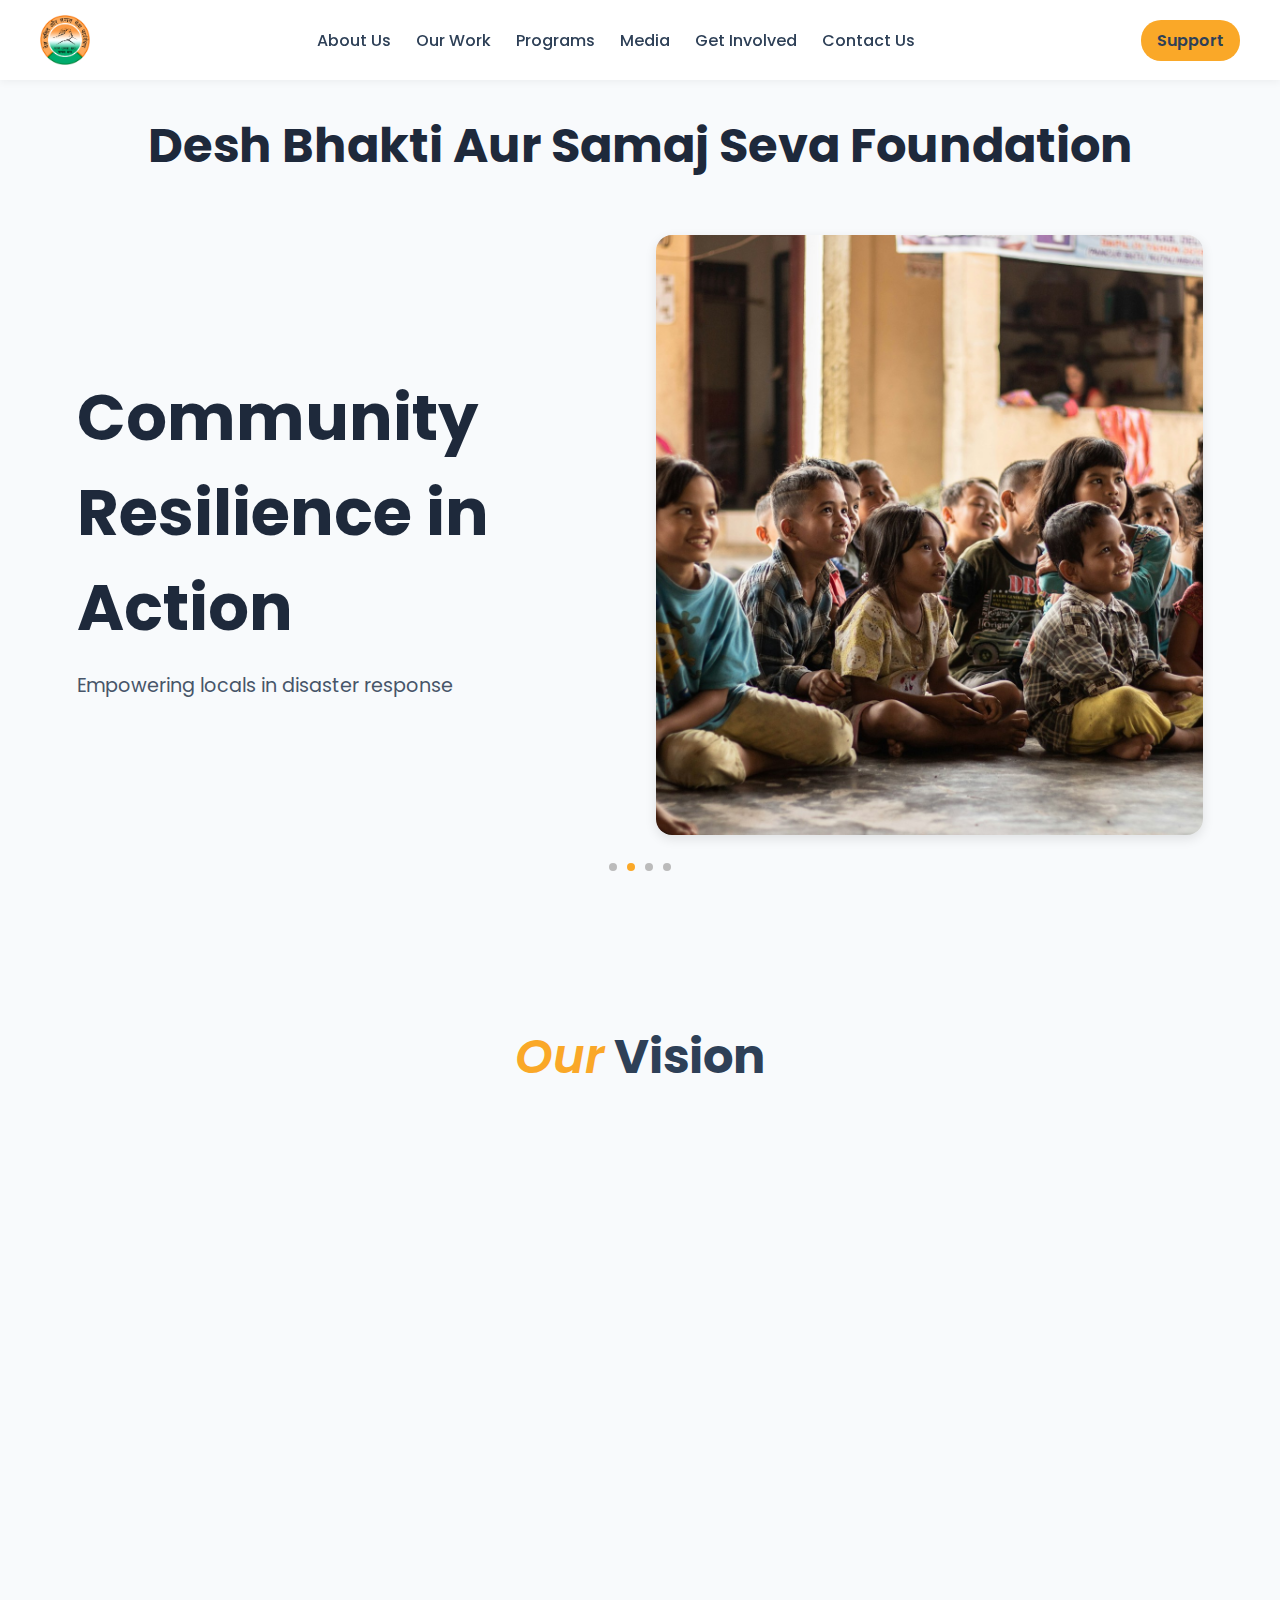
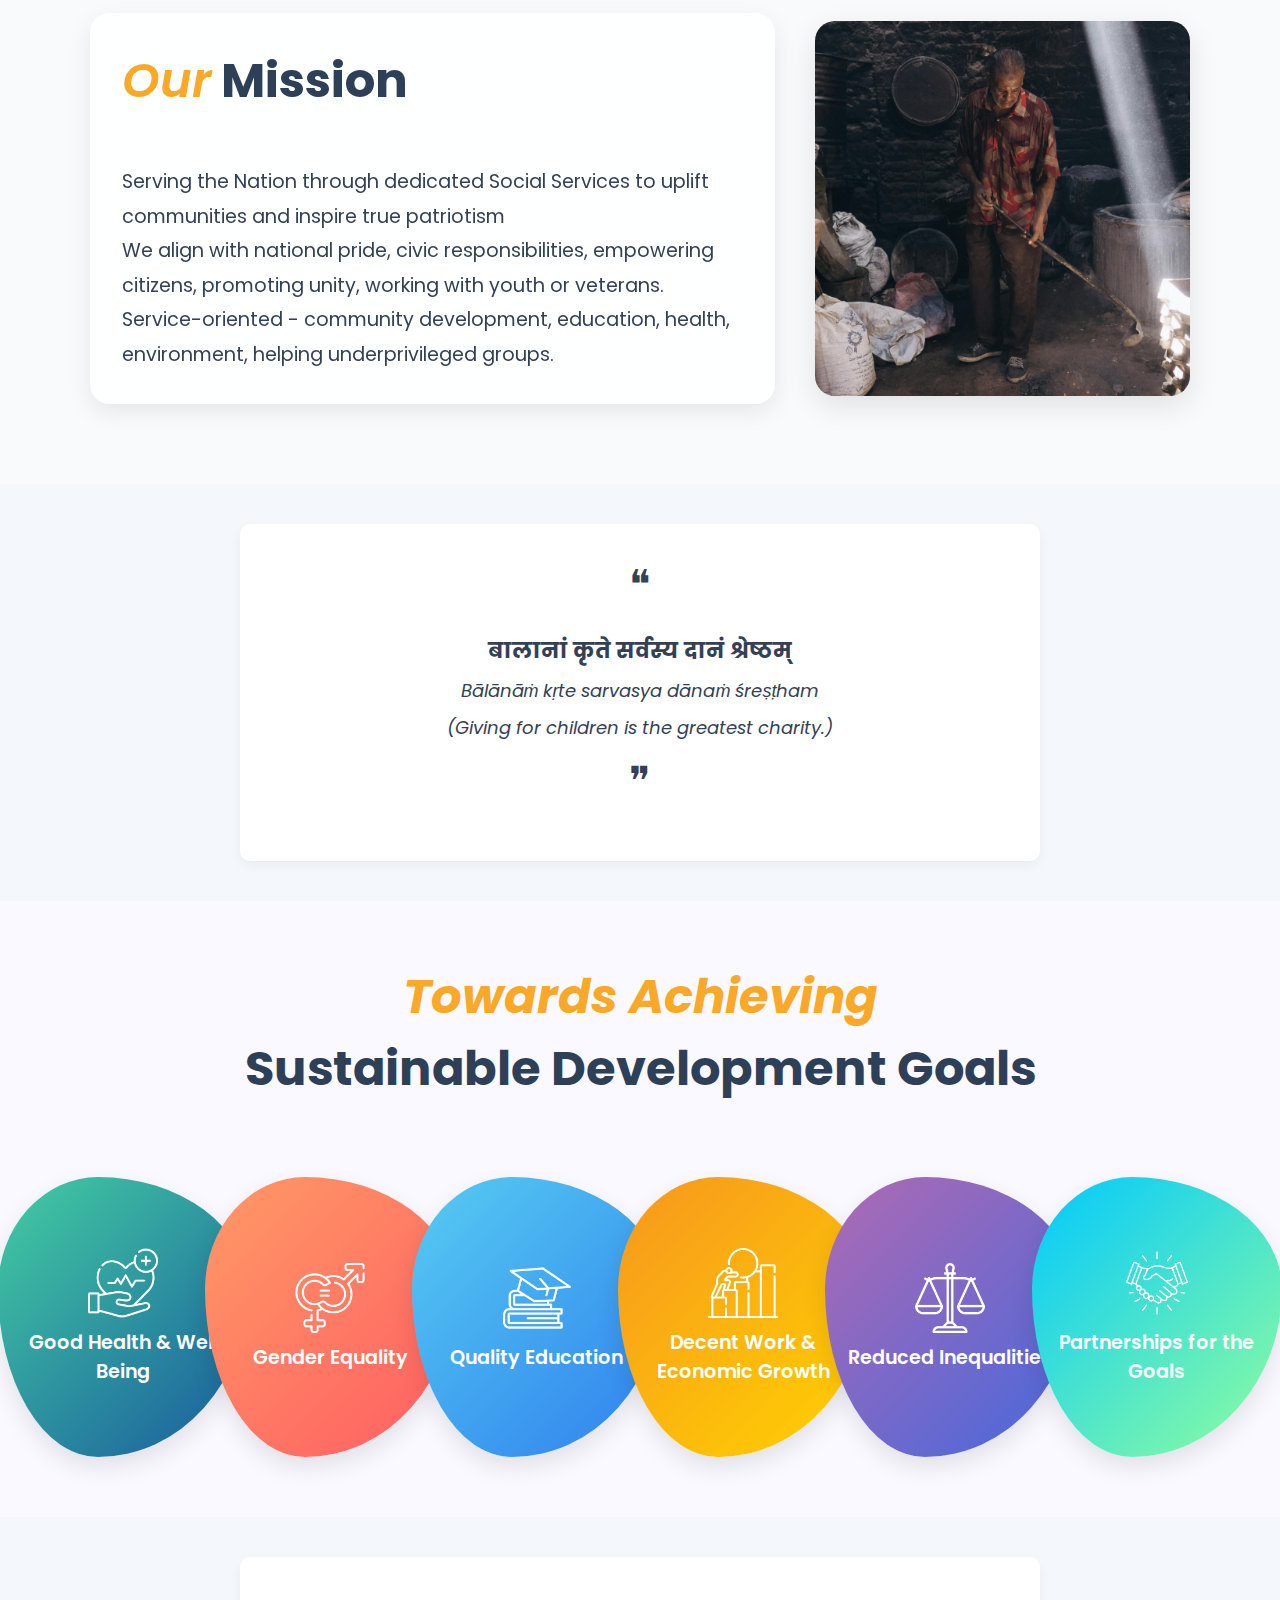
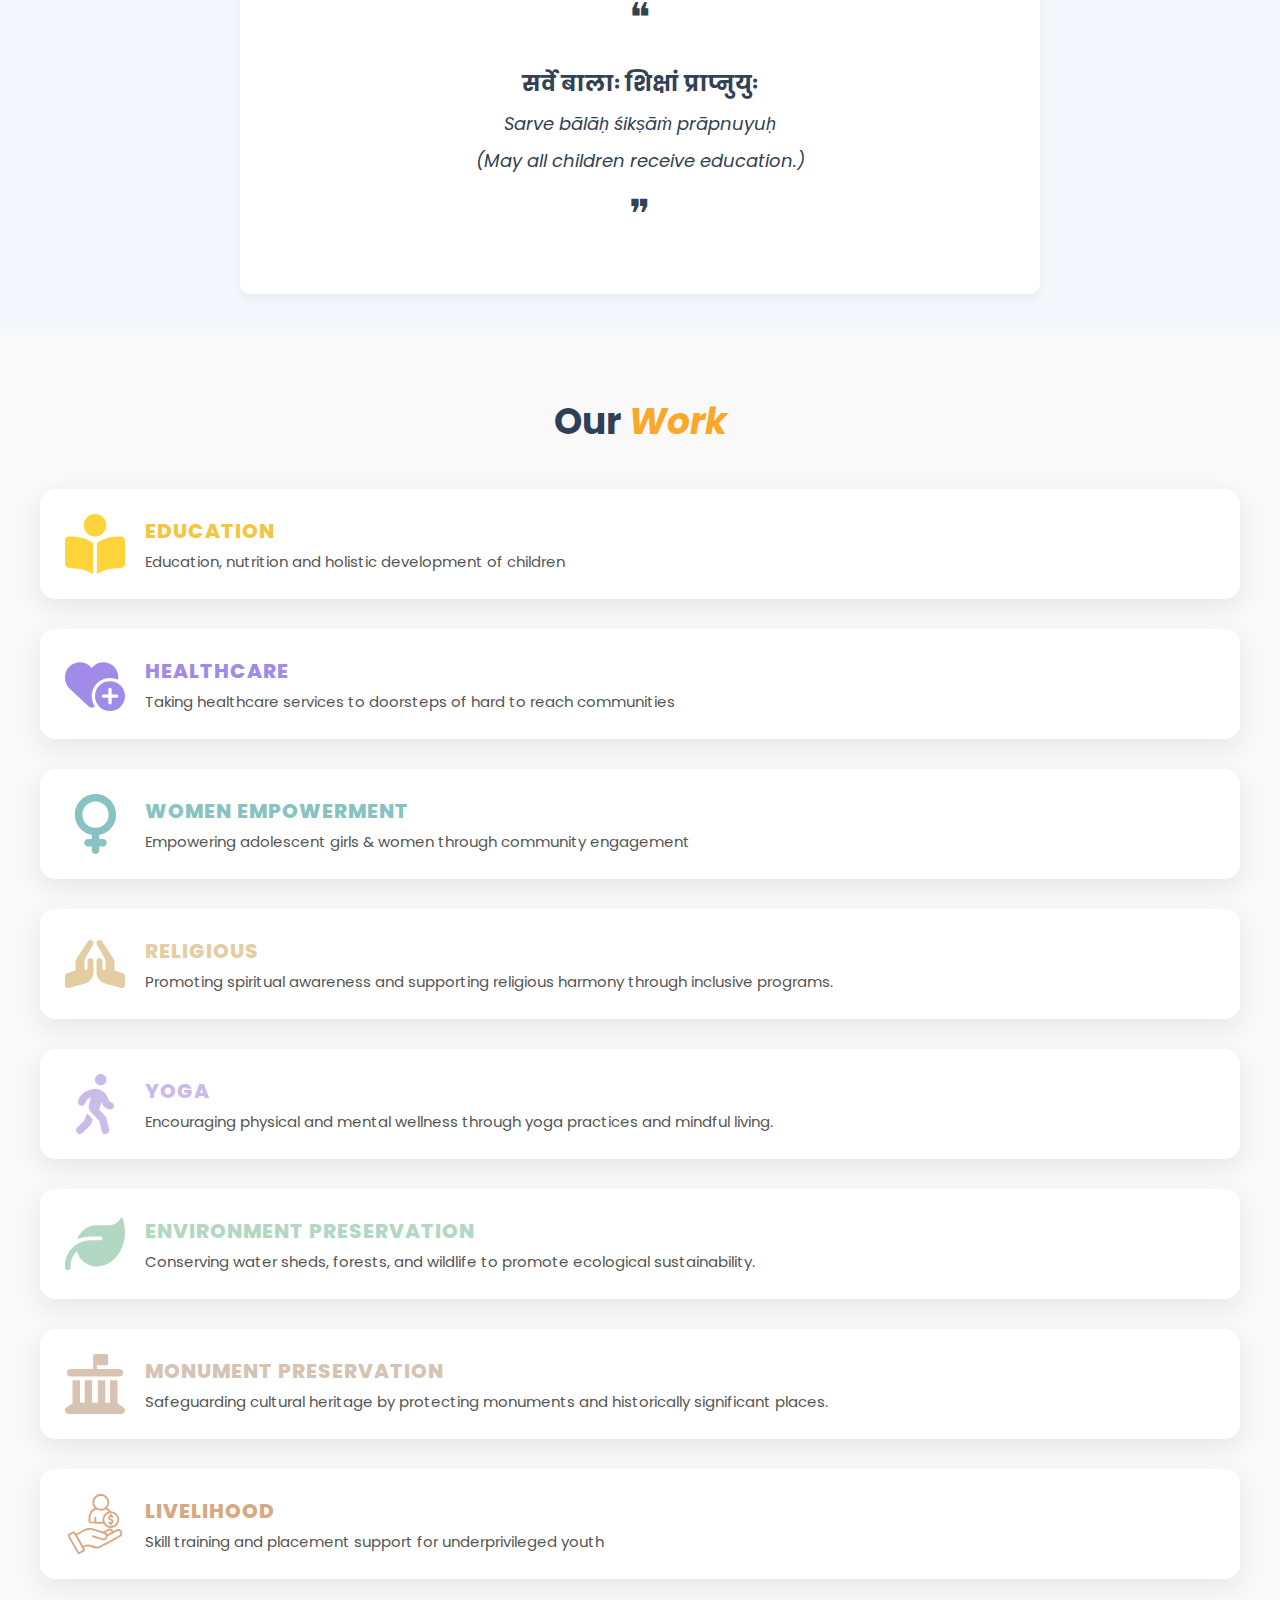
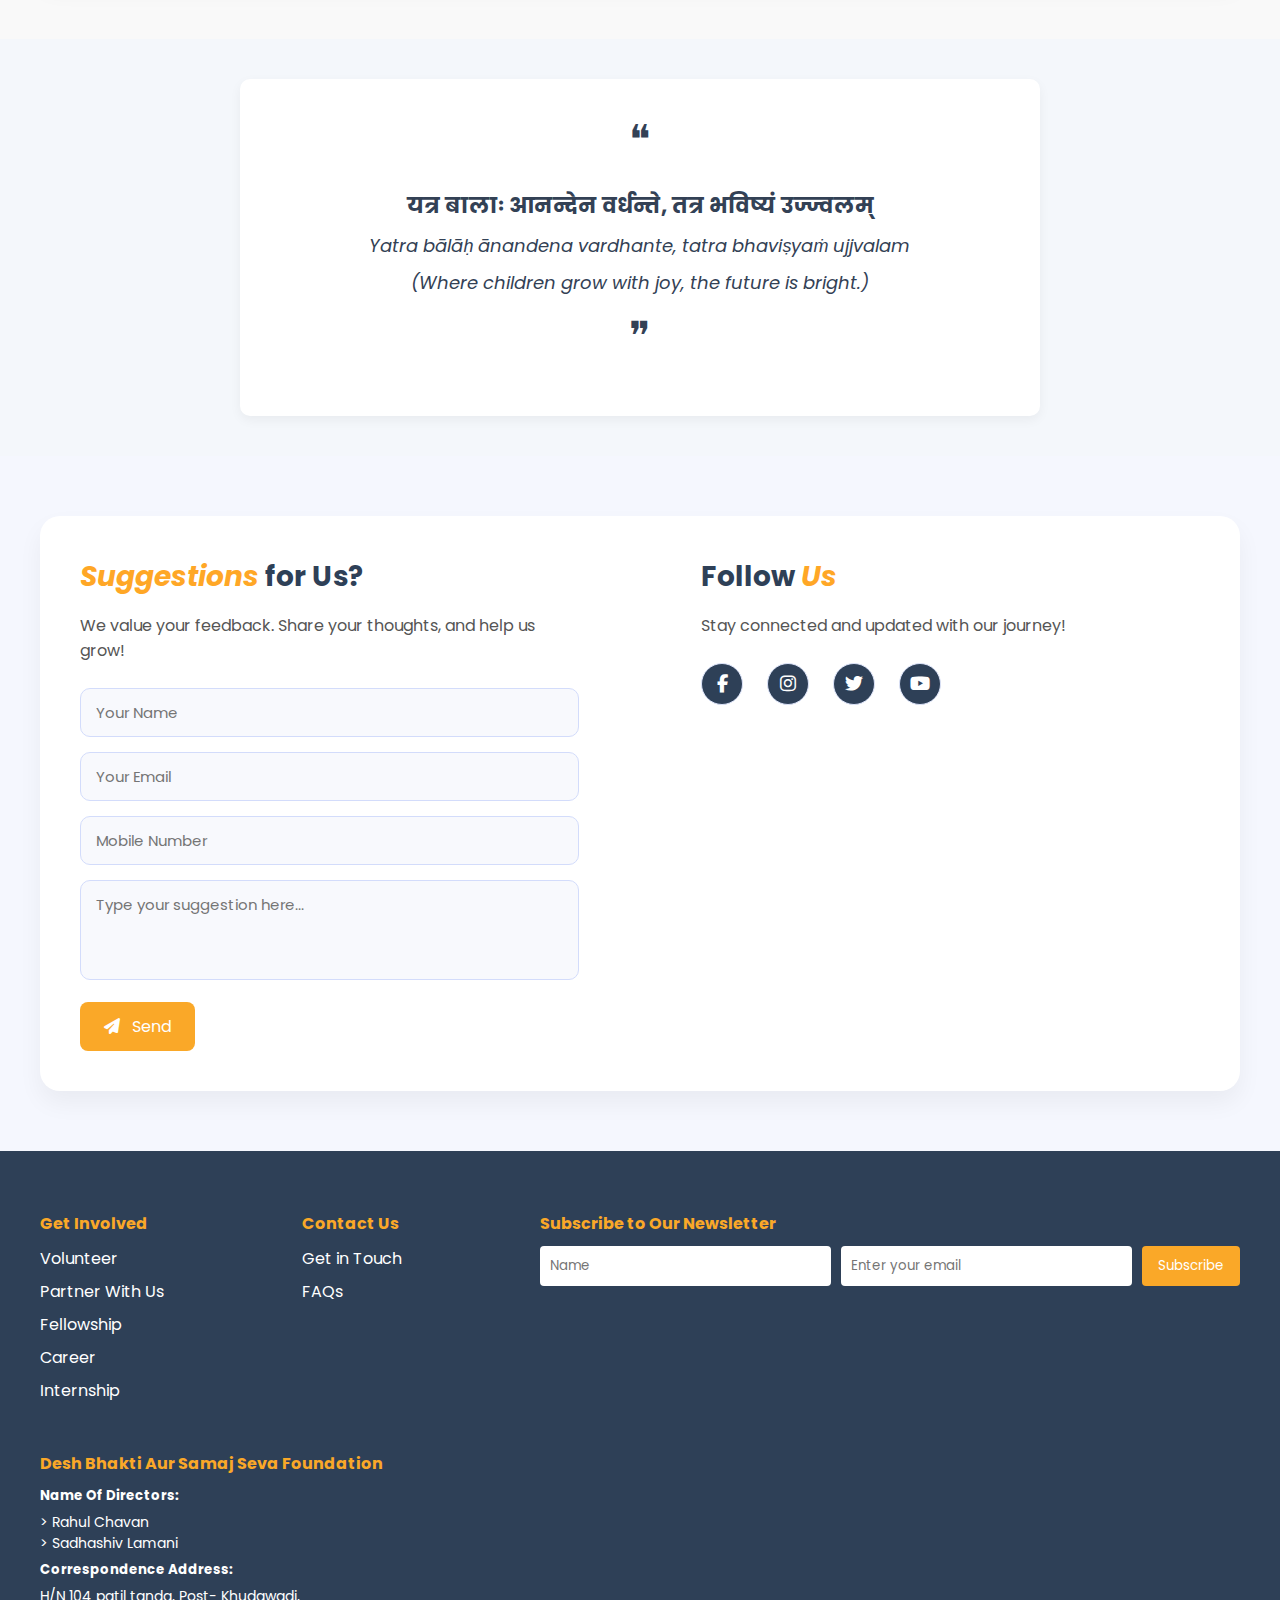
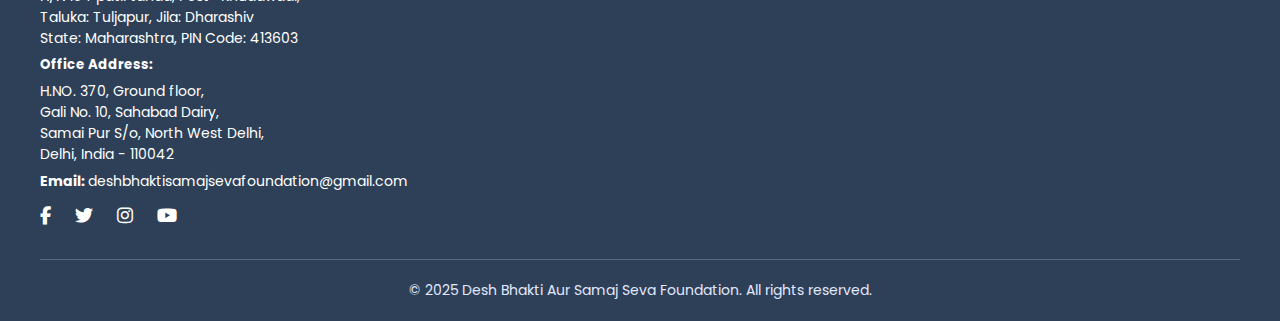
<file: index.html>
<!DOCTYPE html>
<html lang="en">
<head>
    <meta charset="UTF-8">
    <meta name="viewport" content="width=device-width, initial-scale=1.0">
    <title>Desh Bhakti Aur Samaj Seva Foundation</title>
    <link rel="stylesheet" href="style.css">
    <script src="script.js"></script>
    <link href="https://fonts.googleapis.com/css2?family=Poppins:wght@400;500;600;700&display=swap" rel="stylesheet">
    <link rel="stylesheet" href="https://cdnjs.cloudflare.com/ajax/libs/font-awesome/6.7.2/css/all.min.css" integrity="sha512-Evv84Mr4kqVGRNSgIGL/F/aIDqQb7xQ2vcrdIwxfjThSH8CSR7PBEakCr51Ck+w+/U6swU2Im1vVX0SVk9ABhg==" crossorigin="anonymous" referrerpolicy="no-referrer" />
    <link rel="apple-touch-icon" sizes="180x180" href="./assets/apple-touch-icon.png">
    <link rel="icon" type="image/png" sizes="32x32" href="./assets/favicon-32x32.png">
    <link rel="icon" type="image/png" sizes="16x16" href="./assets/favicon-16x16.png">
    <link rel="manifest" href="./assets/site.webmanifest">
      
  </head>
<body>

    <header class="navbarstick">
        <nav class="navbar">
          <div class="logo"><img src="./assets/logo.png" alt="Desh Bhakti Aur Samaj Seva Foundation Logo"></div>
          <ul class="nav-links">
            <li><a href="#about">About Us</a></li>
            <li><a href="#our-work">Our Work</a></li>
            <li><a href="./programs.html">Programs</a></li>
            <li><a href="#media">Media</a></li>
      
            <!-- Dropdown: Get Involved -->
            <li class="dropdown">
              <a href="#">Get Involved</a>
              <ul class="dropdown-menu">
                <li><a href="#">Volunteer</a></li>
                <li><a href="#">Partner With Us</a></li>
                <li><a href="#">Fellowship</a></li>
                <li><a href="#">Career</a></li>
                <li><a href="#">Internship</a></li>
              </ul>
            </li>
      
            <!-- Dropdown: Contact Us -->
            <li class="dropdown">
              <a href="#">Contact Us</a>
              <ul class="dropdown-menu">
                <li><a href="#">Get in Touch</a></li>
                <li><a href="#">FAQs</a></li>
              </ul>
            </li>
          </ul>
      
          <a href="#support" class="support-btn">Support</a>
        </nav>
      </header>


      <span class="headtextname">Desh Bhakti Aur Samaj Seva Foundation</span>

      <!-- new -->
      <section class="hero-section">
        <div class="hero-text">
          <h1 id="hero-title">Loading title...</h1>
          <p id="hero-subtitle">Loading subtitle...</p>
        </div>
        <div class="hero-image-wrapper">
          <img id="hero-image" src="assets/image1.jpg" alt="banners">
        </div>
      </section>
      <!-- Add this below the hero-section -->
<div class="dots-container">
  <span class="dot" data-index="0"></span>
  <span class="dot" data-index="1"></span>
  <span class="dot" data-index="2"></span>
  <span class="dot" data-index="3"></span>
</div>

<section class="vision-section" id="vision">
  <div class="vision-container">
    <h2 class="section-title"><span>Our</span> Vision</h2>

    <div class="vision-card">
      <p class="vision-text">
        Empowering every child to reach their full potential by providing access to education, healthcare, and opportunities that foster a safe and supportive enviroment, ensuring a brighter and more equitable future for all children, regardless of their background. <br><br> The Vision focuses on inclusion, growth and the well-being of children, emphasizing holistic approach to their development.
      </p>
    </div>
  </div>
</section>

<section class="mission-section" id="mission">
  <div class="mission-container">
    <div class="mission-text-card">
      <h2 class="section-title"><span>Our</span> Mission</h2>
      <p class="mission-text">
        Serving the Nation through dedicated Social Services to uplift communities and inspire true patriotism <br> We align with national pride, civic responsibilities, empowering citizens, promoting unity, working with youth or veterans. <br> Service-oriented - community development, education, health, environment, helping underprivileged groups.
      </p>
    </div>

    <div class="mission-image">
      <img src="assets/mission.jpg" alt="Our Mission Image" />
    </div>
  </div>
</section>

<section  class="quote-section">
  <div  class="quote-box">
    <div class="quote-symbol">❝</div>
    <div class="quote-text">बालानां कृते सर्वस्य दानं श्रेष्ठम्</div>
    <div class="quote-roman">Bālānāṁ kṛte sarvasya dānaṁ śreṣṭham</div>
    <div class="quote-roman">(Giving for children is the greatest charity.)</div>
    <div class="quote-symbol">❞</div>
  </div>
</section>


<section class="sdg-section" id="sdgs">
  <h2 class="section-title center-text">
    <span>Towards Achieving</span><br />
    Sustainable Development Goals
  </h2>

  <div class="sdg-grid">
    <!-- Row 1 -->
    <div class="sdg-card trendy-shape">
      <img src="assets/health.png" alt="Health Icon">
      <h3>Good Health & Well Being</h3>
    </div>
    <div class="sdg-card trendy-shape">
      <img src="assets/gender.png" alt="Gender Icon">
      <h3>Gender Equality</h3>
    </div>
    <div class="sdg-card trendy-shape">
      <img src="assets/education.png" alt="Education Icon">
      <h3>Quality Education</h3>
    </div>

    <!-- Row 2 -->
    <div class="sdg-card trendy-shape">
      <img src="assets/work.png" alt="Work Icon">
      <h3>Decent Work & Economic Growth</h3>
    </div>
    <div class="sdg-card trendy-shape">
      <img src="assets/equality.png" alt="Inequality Icon">
      <h3>Reduced Inequalities</h3>
    </div>
    <div class="sdg-card trendy-shape">
      <img src="assets/partnership.png" alt="Partnership Icon">
      <h3>Partnerships for the Goals</h3>
    </div>
  </div>
</section>

<section class="quote-section">
  <div class="quote-box">
    <div class="quote-symbol">❝</div>
    <div class="quote-text">सर्वे बालाः शिक्षां प्राप्नुयुः</div>
    <div class="quote-roman">Sarve bālāḥ śikṣāṁ prāpnuyuḥ</div>
    <div class="quote-roman">(May all children receive education.)</div>
    <div class="quote-symbol">❞</div>
  </div>
</section>





<section id="our-work">
  <h2>Our <span>Work</span></h2>
  <div class="work-container">
    <div class="work-card">
      <img class="worksvg1" src="./assets/education-icon.svg" alt="Education Icon">
      <div>
        <h3 class="edu">EDUCATION</h3>
        <p>Education, nutrition and holistic development of children</p>
      </div>
    </div>

    <div class="work-card">
      <img src="./assets/healthcare-icon.svg" alt="Healthcare Icon">
      <div>
        <h3 class="health">HEALTHCARE</h3>
        <p>Taking healthcare services to doorsteps of hard to reach communities</p>
      </div>
    </div>

    <div class="work-card">
      <img src="./assets/women-icon.svg" alt="Women Empowerment Icon">
      <div>
        <h3 class="women">WOMEN EMPOWERMENT</h3>
        <p>Empowering adolescent girls & women through community engagement</p>
      </div>
    </div>

    <div class="work-card">
      <img src="./assets/pray-icon.svg" alt="Pray Icon">
      <div>
        <h3 class="Religious">Religious</h3>
        <p>Promoting spiritual awareness and supporting religious harmony through inclusive programs.</p>
      </div>
    </div>
    
    <div class="work-card">
      <img src="./assets/yoga-icon.svg" alt="Yoga Icon">
      <div>
        <h3 class="Yoga">Yoga</h3>
        <p>Encouraging physical and mental wellness through yoga practices and mindful living.</p>
      </div>
    </div>
    <div class="work-card">
      <img src="./assets/leaf-icon.svg" alt="Leaf Icon">
      <div>
        <h3 class="enviromentpreservation">ENVIRONMENT PRESERVATION</h3>
        <p>Conserving water sheds, forests, and wildlife to promote ecological sustainability.</p>
      </div>
    </div>
    <div class="work-card">
      <img src="./assets/monument-icon.svg" alt="Monument Icon">
      <div>
        <h3 class="monumentpreservation">MONUMENT PRESERVATION</h3>
        <p>Safeguarding cultural heritage by protecting monuments and historically significant places.</p>
      </div>
    </div>
    <div class="work-card">
      <img src="./assets/livelihood-icon.svg" alt="Livelihood Icon">
      <div>
        <h3 class="livelihood">LIVELIHOOD</h3>
        <p>Skill training and placement support for underprivileged youth</p>
      </div>
    </div>
  </div>
</section>

<section class="quote-section">
  <div class="quote-box">
    <div class="quote-symbol">❝</div>
    <div class="quote-text">यत्र बालाः आनन्देन वर्धन्ते, तत्र भविष्यं उज्ज्वलम्</div>
    <div class="quote-roman">Yatra bālāḥ ānandena vardhante, tatra bhaviṣyaṁ ujjvalam</div>
    <div class="quote-roman">(Where children grow with joy, the future is bright.)</div>
    <div class="quote-symbol">❞</div>
  </div>
</section>


<!-- contact us ussssssss -->
<section class="suggestion-followus-section">
  <div class="container">
    
    <!-- Suggestions Form -->
    <div class="suggestions-box">
      <h2><span>Suggestions</span> for Us?</h2>
      <p>We value your feedback. Share your thoughts, and help us grow!</p>
      <form class="suggestion-form">
        <input type="text" placeholder="Your Name" required />
        <input type="email" placeholder="Your Email" required />
        <input type="tel" placeholder="Mobile Number" required />
        <textarea placeholder="Type your suggestion here..." required></textarea>
        <button type="submit"><i class="fas fa-paper-plane"></i> Send</button>
      </form>
    </div>

    <script>
      const form = document.querySelector(".suggestion-form");
      form.addEventListener("submit", function (e) {
        e.preventDefault();
    
        const name = form.querySelector('input[placeholder="Your Name"]').value;
        const email = form.querySelector('input[placeholder="Your Email"]').value;
        const mobile = form.querySelector('input[placeholder="Mobile Number"]').value;
        const suggestion = form.querySelector("textarea").value;
    
        if (!name || !email || !mobile || !suggestion) {
          alert("Please fill all fields.");
          return;
        }
    
        const subject = `Suggestion from ${name}`;
        const body = `Name: ${name}%0D%0AEmail: ${email}%0D%0AMobile: ${mobile}%0D%0A%0D%0ASuggestion:%0D%0A${encodeURIComponent(suggestion)}`;
    
        window.location.href = `mailto:deshbhaktisamajsevafoundation@gmail.com  ?subject=${encodeURIComponent(subject)}&body=${body}`;
      });
    </script>

    <!-- Divider -->
    <div class="vertical-divider"></div>

    <!-- Follow Us -->
    <div class="follow-us-box">
      <h3>Follow <span>Us</span></h3>
      <p>Stay connected and updated with our journey!</p>
      <div class="social-icons">
        <a href="#" class="social-icon"  aria-label="Facebook"><i class="fab fa-facebook-f"></i></a>
        <a href="#" class="social-icon" aria-label="Instagram"><i class="fab fa-instagram"></i></a>
        <a href="#" class="social-icon" aria-label="Twitter"><i class="fab fa-twitter"></i></a>
        <a href="#" class="social-icon" aria-label="Youtube"><i class="fab fa-youtube"></i></a>
      </div>
    </div>

  </div>
</section>

<!-- Footer  -->

<footer class="campus-footer">
  <div class="footer-top">
    <div class="footer-links">
      <div>
        <h4>Get Involved</h4>
        <ul>
          <li><a href="#">Volunteer</a></li>
          <li><a href="#">Partner With Us</a></li>
          <li><a href="#">Fellowship</a></li>
          <li><a href="#">Career</a></li>
          <li><a href="#">Internship</a></li>
        </ul>
      </div>
    </div>
    <div class="footer-links">
      <div>
        <h4>Contact Us</h4>
        <ul>
          <li><a href="#">Get in Touch</a></li>
          <li><a href="#">FAQs</a></li>
        </ul>
      </div>
    </div>

    <div class="footer-newsletter">
      <h4>Subscribe to Our Newsletter</h4>
      <form class="newsletter-form">
        <input type="text" placeholder="Name" required />
        <input type="email" placeholder="Enter your email" required />
        <button type="submit">Subscribe</button>
      </form>
    </div>
    <script>
      document.querySelector(".newsletter-form").addEventListener("submit", function (e) {
        e.preventDefault();
    
        const form = e.target;
        const name = form.querySelector('input[placeholder="Name"]').value;
        const email = form.querySelector('input[placeholder="Enter your email"]').value;
    
        if (!name || !email) {
          alert("Please enter both your name and email.");
          return;
        }
    
        const subject = `Newsletter Subscription Request from ${name}`;
        const body = `Name: ${name}%0D%0AEmail: ${email}%0D%0A%0D%0AMessage: I want to subscribe to your newsletter.`;
    
        window.location.href = `mailto:deshbhaktisamajsevafoundation@gmail.com?subject=${encodeURIComponent(subject)}&body=${body}`;
      });
    </script>
    

    <div class="footer-contact">
      <h4>Desh Bhakti Aur Samaj Seva Foundation</h4>
      <h5>Name Of Directors:</h5>
      <p>
        > Rahul Chavan <br>
        > Sadhashiv Lamani
      </p>
      <h5>Correspondence Address:</h5>
      <p>
        H/N 104 patil tanda,
        Post- Khudawadi, <br>
        Taluka: Tuljapur,
        Jila: Dharashiv <br>
        State: Maharashtra,
        PIN Code: 413603 <br>
      </p>
      <h5>Office Address:</h5>
      <p>
        H.NO. 370, Ground floor, <br> Gali No. 10, Sahabad Dairy, <br> Samai Pur S/o, North West Delhi, <br> Delhi, India - 110042<br>
      </p>
      <p><strong>Email: </strong> deshbhaktisamajsevafoundation@gmail.com</p>
      <div class="social-icons">
        <a href="#"><i class="fab fa-facebook-f"></i></a>
        <a href="#"><i class="fab fa-twitter"></i></a>
        <a href="#"><i class="fab fa-instagram"></i></a>
        <a href="#"><i class="fab fa-youtube"></i></a>
        <!-- <a href="#"><i class="fab fa-linkedin-in"></i></a> -->
      </div>
    </div>
  </div>

  <div class="footer-bottom">
    <p>&copy; 2025 Desh Bhakti Aur Samaj Seva Foundation. All rights reserved.</p>
  </div>
</footer>

      
      
</body>
</html>
</file>
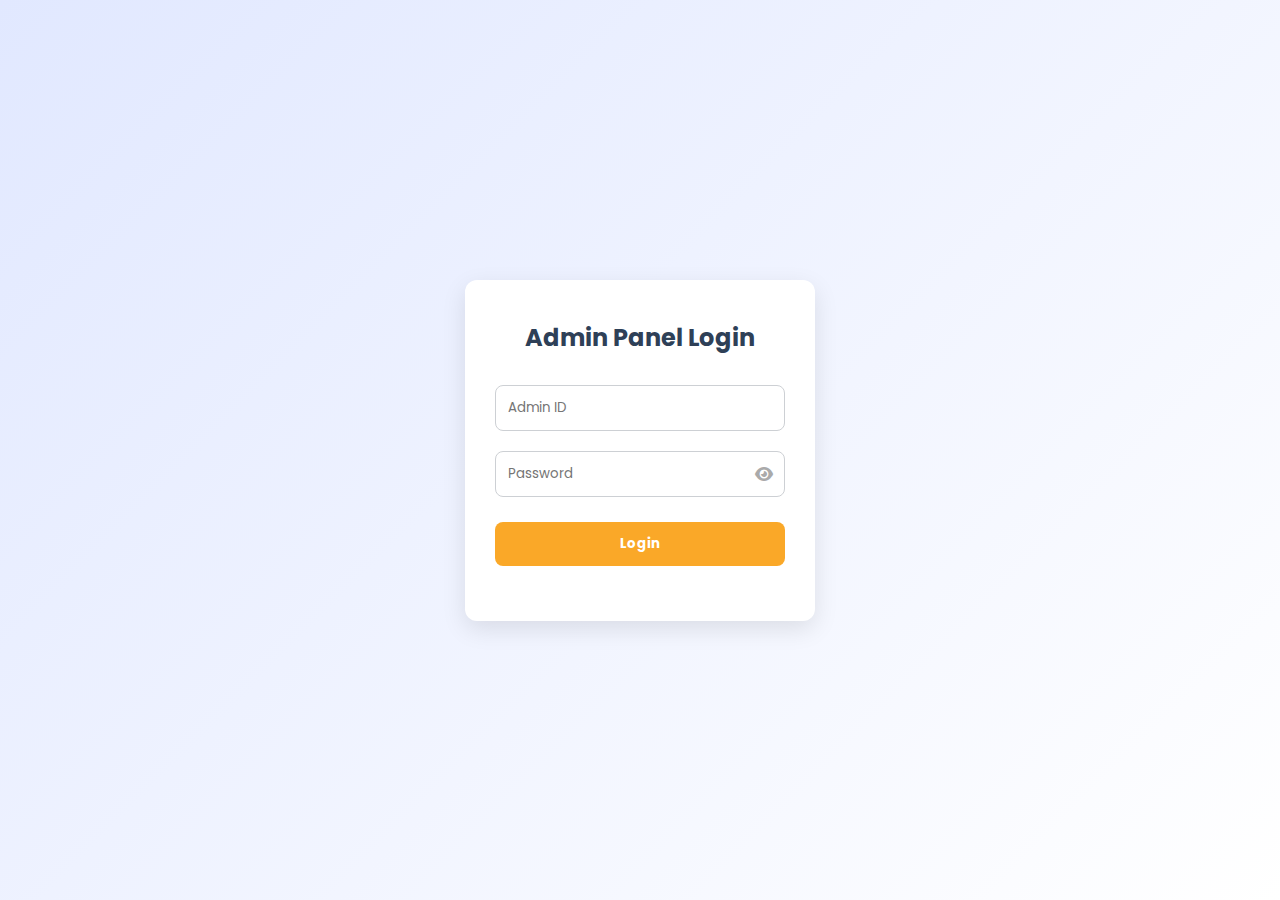
<file: adminlogin.html>
<!DOCTYPE html>
<html lang="en">
<head>
    <link rel="apple-touch-icon" sizes="180x180" href="./assets/apple-touch-icon.png">
    <link rel="icon" type="image/png" sizes="32x32" href="./assets/favicon-32x32.png">
    <link rel="icon" type="image/png" sizes="16x16" href="./assets/favicon-16x16.png">
    <link rel="manifest" href="./assets/site.webmanifest">
    <link rel="stylesheet" href="https://cdnjs.cloudflare.com/ajax/libs/font-awesome/6.5.0/css/all.min.css">
<!-- Poppins Font -->
<link href="https://fonts.googleapis.com/css2?family=Poppins:wght@400;500;600;700&display=swap" rel="stylesheet">

  <meta charset="UTF-8">
  <meta name="viewport" content="width=device-width, initial-scale=1">
  <title>Admin Login</title>
  <link rel="stylesheet" href="admin-style.css">
</head>
<body>

<div class="login-container">
  <h2>Admin Panel Login</h2>
  <form id="loginForm">
    <input type="text" id="adminId" style="font-family: 'Poppins', sans-serif;" placeholder="Admin ID" required>
    <div class="password-container">
        <input type="password" id="adminPassword"  style="font-family: 'Poppins', sans-serif;" placeholder="Password" required>
        <span id="togglePassword" class="eye-icon"><i class="fas fa-eye"></i></span>
      </div>      
    <button type="submit" style="font-family: 'Poppins', sans-serif;" >Login</button>
    <p id="error-message"></p>
  </form>
</div>

<script src="admin-script.js"></script>
</body>
</html>
</file>
<file: style.css>
* {
    margin: 0;
    padding: 0;
    box-sizing: border-box;
    font-family: 'poppins', sans-serif;
}

body {
    height: 100vh;
    font-family: 'Poppins', sans-serif;
    background-color: #f8fafc; /* Soft cream background */
}

/* Navbar container */
.navbar {
    display: flex;
    justify-content: space-between;
    align-items: center;
    background-color: #ffffff;
    padding: 15px 40px;
    box-shadow: 0 2px 8px rgba(0, 0, 0, 0.05);
    position: sticky;
    top: 0;
    z-index: 1000;
}

/* Logo */
.logo {
    display: flex;
    align-items: center;
}

.logo img{
    height: 50px; /* Resize the logo appropriately */
    width: auto; /* Maintain aspect ratio */
    display: block;
    object-fit: contain;
}


/* Navigation links */
.nav-links {
    list-style: none;
    display: flex;
    gap: 25px;
}

.nav-links li {
    position: relative;
}

.nav-links li a {
    position: relative;
    text-decoration: none;
    color: #2E4057;
    font-weight: 500;
    transition: color 0.3s ease;
}

/* Bottom rectangle + color change on hover */
.nav-links li a::after {
    content: '';
    position: absolute;
    left: 0;
    bottom: -5px;
    width: 0%;
    height: 3px;
    background-color: #faa828;
    transition: width 0.3s ease;
}

.nav-links li a:hover {
    color: #faa828;
}

.nav-links li a:hover::after {
    width: 100%;
}

/* Support Button */
.support-btn {
    background-color: #faa828;
    color: #2E4057;
    padding: 8px 16px;
    text-decoration: none;
    border-radius: 20px;
    font-weight: 600;
    transition: background-color 0.3s ease;
}

.support-btn:hover {
    background-color: #fff3d9;
    transform: scale(1.05);
    -webkit-transform: scale(1.05);
    -moz-transform: scale(1.05);
    -ms-transform: scale(1.05);
    -o-transform: scale(1.05);
    transition-duration: 1s;
}

/* Dropdown container */
.dropdown {
    position: relative;
}

/* Dropdown hidden by default */
.dropdown-menu {
    position: absolute;
    top: 40px;
    left: 0;
    background-color: #ffffff;
    border-radius: 8px;
    box-shadow: 0 4px 12px rgba(0, 0, 0, 0.1);
    list-style: none;
    padding: 10px 0;
    min-width: 180px;
    opacity: 0;
    visibility: hidden;
    transform: translateY(10px);
    transition: all 0.3s ease;
    z-index: 100;
}

/* Dropdown links */
.dropdown-menu li a {
    display: block;
    padding: 10px 20px;
    color: #2E4057;
    text-decoration: none;
    transition: background 0.2s, color 0.2s;
    -webkit-transition: background 0.2s, color 0.2s;
    -moz-transition: background 0.2s, color 0.2s;
    -ms-transition: background 0.2s, color 0.2s;
    -o-transition: background 0.2s, color 0.2s;
}

/* Hover effect inside dropdown */
.dropdown-menu li a:hover {
    background-color: #fff3d9;
    color: #faa828;
}

/* Show dropdown on hover */
.dropdown:hover .dropdown-menu {
    opacity: 1;
    visibility: visible;
    transform: translateY(0);
}


/* new */



.headtextname{
  font-family: 'poppins', sans-serif;
  font-weight: bolder;
  display: flex;
  position: relative;
  top: 30px;
  display: flex;
  justify-content: center;
  align-items: center;
  font-size: 3rem;
  color: #1e293b;

}









.hero-section {
    display: flex;
    height: 85vh;
    align-items: center;
    justify-content: space-between;
    padding: 4rem 6%;
    background-color: #f8fafc;
    border-radius: 2rem;
    gap: 2rem;
    flex-wrap: wrap;
    -webkit-border-radius: 2rem;
    -moz-border-radius: 2rem;
    -ms-border-radius: 2rem;
    -o-border-radius: 2rem;
}
  
  .hero-text {
    flex: 1;
    max-width: 600px;
  }
  
  .hero-text h1 {
    font-size: 4rem;
    color: #1e293b;
    margin-bottom: 1rem;
    font-family: 'poppins', sans-serif;
  }
  
  .hero-text p {
    font-size: 1.2rem;
    color: #475569;
    font-family: 'poppins', sans-serif;
  }
  
  .hero-image-wrapper {
    flex: 1;
    width: 100%;
    max-width: 1700px;
    height: 600px;
    border-radius: 1rem;
    overflow: hidden;
    box-shadow: 0 4px 12px rgba(0, 0, 0, 0.1);
}
  .hero-image-wrapper img {
    width: 100%;
    height: 100%;
    object-fit: cover;    /* ensures it fills the box proportionally */
    transition: opacity 0.5s ease;
  }

  .hero-image-wrapper:hover{
    transform: scale(1.02);
    -webkit-transform: scale(1.02);
    -moz-transform: scale(1.02);
    -ms-transform: scale(1.02);
    -o-transform: scale(1.02);
    transition-duration: 1s;
}

  /* Style the dots container */
.dots-container {
    display: flex;
    justify-content: center;
    margin-top: 1rem;
    position: relative;
    bottom: 70px;
}

.dot {
    width: 8px;
    height: 8px;
    border-radius: 50%;
    background-color: #bbb;  /* default inactive color */
    margin: 0 5px;
    cursor: pointer;
    transition: background-color 0.3s ease;
}

.dot.active {
    background-color: #faa828;
}
.dot.dot.active:hover{
    transform: scale(1.01);
    -webkit-transform: scale(1.01);
    -moz-transform: scale(1.01);
    -ms-transform: scale(1.01);
    -o-transform: scale(1.01);
    transition-duration: 1s;
}



/* vision */
.vision-section {
    background-color: #f8fafc;
    
    padding: 80px 6%;
    display: flex;
    justify-content: center;
    align-items: center;
    flex-direction: column;
    animation: fadeInUp 1s ease forwards;
  }
  
  .vision-container {
    max-width: 900px;
    width: 100%;
    text-align: center;
  }
  
  /* Styled Title */
  .section-title {
    font-size: 3rem;
    font-weight: 700;
    color: #2e4057;
    margin-bottom: 2rem;
    position: relative;
    display: inline-block;
  }
  
  .section-title span {
    color: #faa828;
    font-style: italic;
    font-weight: 600;
  }
  
  /* Card Style */
  .vision-card {
    background: rgba(255, 255, 255, 0.8);
    border: 1px solid rgba(255, 255, 255, 0.3);
    backdrop-filter: blur(10px);
    -webkit-backdrop-filter: blur(10px);
    padding: 2rem;
    border-radius: 20px;
    box-shadow: 0 8px 30px rgba(0, 0, 0, 0.1);
    animation: slideFade 1.2s ease-in-out forwards;
    opacity: 0;
}

.vision-container:hover{
    transform: scale(1.03);
    -webkit-transform: scale(1.03);
    -moz-transform: scale(1.03);
    -ms-transform: scale(1.03);
    -o-transform: scale(1.03);
    transition-duration: 1s;
}
  
  /* Vision text */
  .vision-text {
    font-size: 1.3rem;
    line-height: 1.8;
    color: #475569;
    font-weight: 400;
    font-family: 'Poppins', sans-serif;
  }
  
  /* Animation */
  @keyframes slideFade {
    0% {
      transform: translateY(40px);
      opacity: 0;
    }
    100% {
      transform: translateY(0);
      opacity: 1;
    }
  }
  
  @keyframes fadeInUp {
    0% {
      opacity: 0;
      transform: translateY(30px);
    }
    100% {
      opacity: 1;
      transform: translateY(0);
    }
  }
  .mission-section {
    padding: 80px 6%;
    background-color: #f8fafc;
    display: flex;
    justify-content: center;
    align-items: center;
  }
  
  .mission-container {
    display: flex;
    flex-direction: row;
    align-items: center;
    justify-content: space-between;
    gap: 40px;
    max-width: 1100px;
    width: 100%;
    flex-wrap: wrap;
  }
  
  /* Text Card */
  .mission-text-card {
    flex: 1 1 50%;
    background: rgba(255, 255, 255, 0.85);
    backdrop-filter: blur(12px);
    padding: 2rem;
    border-radius: 20px;
    background-size: contain;
    box-shadow: 0 8px 24px rgba(0, 0, 0, 0.08);
    animation: slideFadeLeft 1.2s ease-in-out;
  }
  
  .mission-text {
    font-size: 1.2rem;
    line-height: 1.8;
    color: #334155;
    font-weight: 400;
    margin-top: 1rem;
  }
  
  /* Image */
  /* Image */
  .mission-image {
    width: 375px; /* Adjust the size of the image container */
    height: 375px; /* Ensures the container has enough height for the image */
    display: flex;
    justify-content: center;
    align-items: center;
  }
  
.mission-image img {
    width: 100%;
    height: 100%;
    object-fit: cover; /* Ensures the image covers the container */
    background-repeat: no-repeat;
    background-size: cover;
    border-radius: 20px;
    box-shadow: 0 10px 30px rgba(0, 0, 0, 0.1);
    animation: slideFadeRight 1.2s ease-in-out;
  }
  
  
  
  /* Animations */
  @keyframes slideFadeLeft {
    from {
      transform: translateX(-40px);
      opacity: 0;
    }
    to {
      transform: translateX(0);
      opacity: 1;
    }
  }
  
  @keyframes slideFadeRight {
    from {
      transform: translateX(40px);
      opacity: 0;
    }
    to {
      transform: translateX(0);
      opacity: 1;
    }
  }
  .mission-text-card:hover{
    transform: scale(1.03);
    -webkit-transform: scale(1.03);
    -moz-transform: scale(1.03);
    -ms-transform: scale(1.03);
    -o-transform: scale(1.03);
    transition-duration: 1s;
}
.mission-image img:hover{
    transform: scale(1.03);
    -webkit-transform: scale(1.03);
    -moz-transform: scale(1.03);
    -ms-transform: scale(1.03);
    -o-transform: scale(1.03);
    transition-duration: 1s;
}


/* sustainable programs  */
.sdg-section {
    padding: 60px 20px;
    background: #f9f9ff;
    text-align: center;
  }
  
  .sdg-section .section-title span {
    color: #faa828;
    font-weight: bold;
  }
  
  .sdg-grid {
    display: grid;
    grid-template-columns: repeat(auto-fit, minmax(50px, 1fr));
    gap: 40px;
    max-width: 1200px;
    margin: 40px auto 0;
    justify-items: center;
  }
  
  .sdg-card {
    padding: 20px;
    color: #333;
    text-align: center;
    border-radius: 40% 60% 60% 40% / 40% 40% 60% 60%;
    width: 250px;
    display: flex;
    flex-direction: column;
    justify-content: center;
    align-items: center;
    height: 280px;
    transition: all 0.4s ease;
    display: flex;
    flex-direction: column;
    justify-content: center;
    box-shadow: 0 10px 25px rgba(0, 0, 0, 0.1);
  }
  .sdg-card:nth-child(1) {
    background: linear-gradient(135deg, #43cea2, #185a9d);
  }
  .sdg-card:nth-child(2) {
    background: linear-gradient(135deg, #ff9966, #ff5e62);
  }
  .sdg-card:nth-child(3) {
    background: linear-gradient(135deg, #56ccf2, #2f80ed);
  }
  .sdg-card:nth-child(4) {
    background: linear-gradient(135deg, #f7971e, #ffd200);
  }
  .sdg-card:nth-child(5) {
    background: linear-gradient(135deg, #b06ab3, #4568dc);
  }
  .sdg-card:nth-child(6) {
    background: linear-gradient(135deg, #00c9ff, #92fe9d);
  }
  .sdg-card:hover {
    transform: scale(1.05);
    box-shadow: 0 15px 30px rgba(0, 0, 0, 0.2);
  }
  
  .sdg-card img {
    width: 70px;
    margin-bottom: 10px;
  }
  
  .sdg-card h3 {
    font-size: 1.2rem;
    margin: 0;
    font-weight: 600;
    color: white;
  }
  

  /* our work */
  #our-work {
    padding: 60px 20px;
    background-color: #f9f9f9;
    text-align: center;
  }
  
  #our-work h2 {
    font-size: 36px;
    margin-bottom: 40px;
    color: rgb(46, 64, 87);
  }
  #our-work span {
    font-size: 36px;
    margin-bottom: 40px;
    color: #faa828;
    font-style: italic;
  }
  
  .work-container {
    display: grid;
    grid-template-columns: repeat(auto-fit, minmax(800px, 1fr));
    gap: 30px;
    max-width: 1200px;
    margin: 0 auto;
  }
  
  .work-card {
    background: white;
    border-radius: 15px;
    padding: 25px;
    text-align: left;
    display: flex;
    gap: 20px;
    align-items: center;
    box-shadow: 0 8px 24px rgba(0, 0, 0, 0.08);
    transition: transform 0.3s ease;
  }
  
  .work-card:hover {
    transform: translateY(-8px);
    box-shadow: 0 12px 28px rgba(0, 0, 0, 0.12);
  }
  
  
  .work-card img {
    width: 60px;
    height: 60px;
    object-fit: contain;
  }
  
  .work-card h3 {
    margin: 0;
    font-size: 20px;
    font-weight: 800;
    text-transform: uppercase;
    letter-spacing: 1px;
  }
  
  .work-card p {
    margin: 5px 0 0;
    color: #555;
    font-size: 15px;
    line-height: 1.4;
  }
  
  /* Color theming */
  .edu { color: #f4c542; }
  .health { color: #a08be9; }
  .women { color: #88c3c3; }
  .livelihood { color: #d8a882; }
  .Religious{ color: #E4CDA2;}
  .Yoga{ color: #CABBE9;}
  .enviromentpreservation{color: #B2D8C3;}
  .monumentpreservation{color: #D6C3B3;}

/* suggestion tab  */


.suggestion-followus-section {
  background: #f5f7fe;
  padding: 60px 20px;
  font-family: 'Poppins', sans-serif;
}

.suggestion-followus-section .container {
  display: flex;
  flex-wrap: wrap;
  background: #fff;
  border-radius: 20px;
  box-shadow: 0 12px 25px rgba(0, 0, 0, 0.05);
  padding: 40px;
  max-width: 1200px;
  margin: 0 auto;
  gap: 40px;
  align-items: flex-start;
}

.suggestions-box, .follow-us-box {
  flex: 1 1 400px;
  min-width: 300px;
}

.suggestions-box h2, .follow-us-box h3 {
  font-size: 28px;
  margin-bottom: 15px;
  font-weight: 700;
  color: #2e4057;
}

.suggestions-box h2 span,
.follow-us-box h3 span {
  color: #FFA726;
  font-style: italic;
}

.suggestions-box p, .follow-us-box p {
  font-size: 16px;
  color: #555;
  margin-bottom: 25px;
}

.suggestion-form input,
.suggestion-form textarea {
  width: 100%;
  padding: 12px 15px;
  margin-bottom: 15px;
  border: 1px solid #d3dcfb;
  border-radius: 10px;
  background: #f8f9fd;
  font-size: 15px;
  color: #333;
  outline: none;
  transition: border 0.3s ease;
}

.suggestion-form input:focus,
.suggestion-form textarea:focus {
  border: 1px solid #2e4057;
  background: #fff;
}

.suggestion-form textarea {
  height: 100px;
  resize: none;
}

.suggestion-form button {
  background-color: #faa828;
  color: #fff;
  border: none;
  padding: 12px 24px;
  font-size: 16px;
  border-radius: 8px;
  cursor: pointer;
  transition: background 0.3s ease;
  -webkit-transition: background 0.3s ease;
  -moz-transition: background 0.3s ease;
  -ms-transition: background 0.3s ease;
  -o-transition: background 0.3s ease;
}

.suggestion-form button i {
  margin-right: 8px;
}

.suggestion-form button:hover {
  background-color: #f09d17;
}

.vertical-divider {
  width: 2px;
  background: #E1E8FF;
  margin: 0 20px;
}

.social-icons {
  display: flex;
  gap: 12px;
  margin-top: 10px;
}

.social-icon {
  width: 42px;
  height: 42px;
  background: rgb(46, 64, 87);
  border-radius: 50%;
  display: flex;
  align-items: center;
  justify-content: center;
  color: #ffffff;
  font-size: 16px;
  transition: all 0.3s ease;
  border: 1px solid #dce3f9;
  text-decoration: none;
}

.social-icon:hover {
  transform: scale(1.05);
}

@media screen and (max-width: 768px) {
  .vertical-divider {
    display: none;
  }

  .suggestion-followus-section .container {
    flex-direction: column;
    gap: 30px;
  }
}


/* Footer  */




.campus-footer {
  background-color: rgb(46, 64, 87);
  color: #ffffff;
  padding: 60px 40px 20px;
  font-family: 'Segoe UI', sans-serif;
}

.footer-top {
  display: flex;
  flex-wrap: wrap;
  justify-content: space-between;
  gap: 40px;
  margin-bottom: 30px;
}

.footer-links h4,
.footer-newsletter h4,
.footer-contact h4 {
  margin-bottom: 10px;
  color: #faa828;
}
.footer-links h5,
.footer-newsletter h5,
.footer-contact h5 {
  margin-bottom: 2px;
  color: #ffffff;
}

.footer-links ul {
  list-style: none;
  padding: 0;
}

.footer-links ul li {
  margin-bottom: 8px;
}

.footer-links ul li a {
  text-decoration: none;
  color: #ffffff;
  transition: color 0.3s;
}

.footer-links ul li a:hover {
  color: #faa828;
}

.footer-newsletter form {
  display: flex;
  flex-wrap: wrap;
  gap: 10px;
  max-width: 700px;
}

.footer-newsletter input {
  padding: 10px;
  flex: 1 1 180px;
  border: none;
  width: 70vw;
  border-radius: 4px;
}

.footer-newsletter button {
  background-color: #faa828;
  color: white;
  border: none;
  padding: 10px 16px;
  border-radius: 4px;
  cursor: pointer;
  transition: background-color 0.3s;
}

.footer-newsletter button:hover {
  background-color: #e2941d;
}

.footer-contact p {
  font-size: 14px;
  margin: 6px 0;
}

.social-icons {
  margin-top: 10px;
}

.social-icons a {
  text-decoration: none;
  color: #ffffff;
  margin-right: 12px;
  font-size: 18px;
  transition: color 0.3s;
}

.social-icons a:hover {
  color: #faa828;
}

.footer-bottom {
  text-align: center;
  font-size: 14px;
  border-top: 1px solid rgba(255, 255, 255, 0.2);
  padding-top: 20px;
  color: #e1e8ff;
}

.quote-section {
  background-color: #F4F7FB;
  padding: 40px 20px;
  display: flex;
  justify-content: center;
}

.quote-box {
  background-color: #ffffff;
  border-radius: 10px;
  padding: 30px 40px;
  width: 900px;
  max-width: 800px;
  box-shadow: 0 4px 12px rgba(0, 0, 0, 0.05);
  text-align: center;
  font-family: 'Georgia', serif;
}

.quote-symbol {
  font-size: 40px;
  margin-bottom: 20px;
  color: #334155;
}

.quote-text {
  font-size: 22px;
  font-weight: bold;
color: #334155;
}

.quote-roman {
  font-size: 18px;
  margin: 10px 0;
  font-style: italic;
  color: #334155;
}
.quote-box:hover{
  transform: scale(1.03);
  -webkit-transform: scale(1.03);
  -moz-transform: scale(1.03);
  -ms-transform: scale(1.03);
  -o-transform: scale(1.03);
  transition-duration: 1s;
}
</file>
<file: admin-style.css>
/* Reset */
* {
    margin: 0;
    padding: 0;
    box-sizing: border-box;
  }
  
  /* Body */
  body {
    background: linear-gradient(135deg, #e1e8ff, #ffffff);
    font-family: 'Poppins', sans-serif;
    height: 100vh;
    display: flex;
    justify-content: center;
    align-items: center;
  }
  
  /* Login Container */
  .login-container {
    background-color: #ffffff;
    padding: 40px 30px;
    border-radius: 12px;
    box-shadow: 0 8px 24px rgba(0,0,0,0.1);
    width: 350px;
    text-align: center;
  }
  
  .login-container h2 {
    margin-bottom: 20px;
    color: #2E4057;
  }
  
  /* Input Fields */
  .login-container input {
    width: 100%;
    padding: 12px;
    margin: 10px 0;
    border: 1px solid #cdd0d4;
    border-radius: 8px;
    outline: none;
  }
  
  .login-container input:focus {
    border-color: #faa828;
  }
  
  /* Button */
  .login-container button {
    width: 100%;
    padding: 12px;
    margin-top: 15px;
    background-color: #faa828;
    color: white;
    font-weight: bold;
    border: none;
    border-radius: 8px;
    cursor: pointer;
    transition: background-color 0.3s;
  }
  
  .login-container button:hover {
    background-color: #e2941d;
  }
  
  /* Error Message */
  #error-message {
    color: red;
    margin-top: 15px;
    font-size: 14px;
  }
/* Password container */
.password-container {
    position: relative;
  }
  
  .password-container input {
    width: 100%;
    padding-right: 40px; /* space for eye icon */
  }
  
  /* Eye icon */
  .eye-icon {
    position: absolute;
    top: 50%;
    right: 12px;
    transform: translateY(-50%);
    cursor: pointer;
    color: #aaa;
  }
  
  .eye-icon:hover {
    color: #faa828;
  }
</file>
